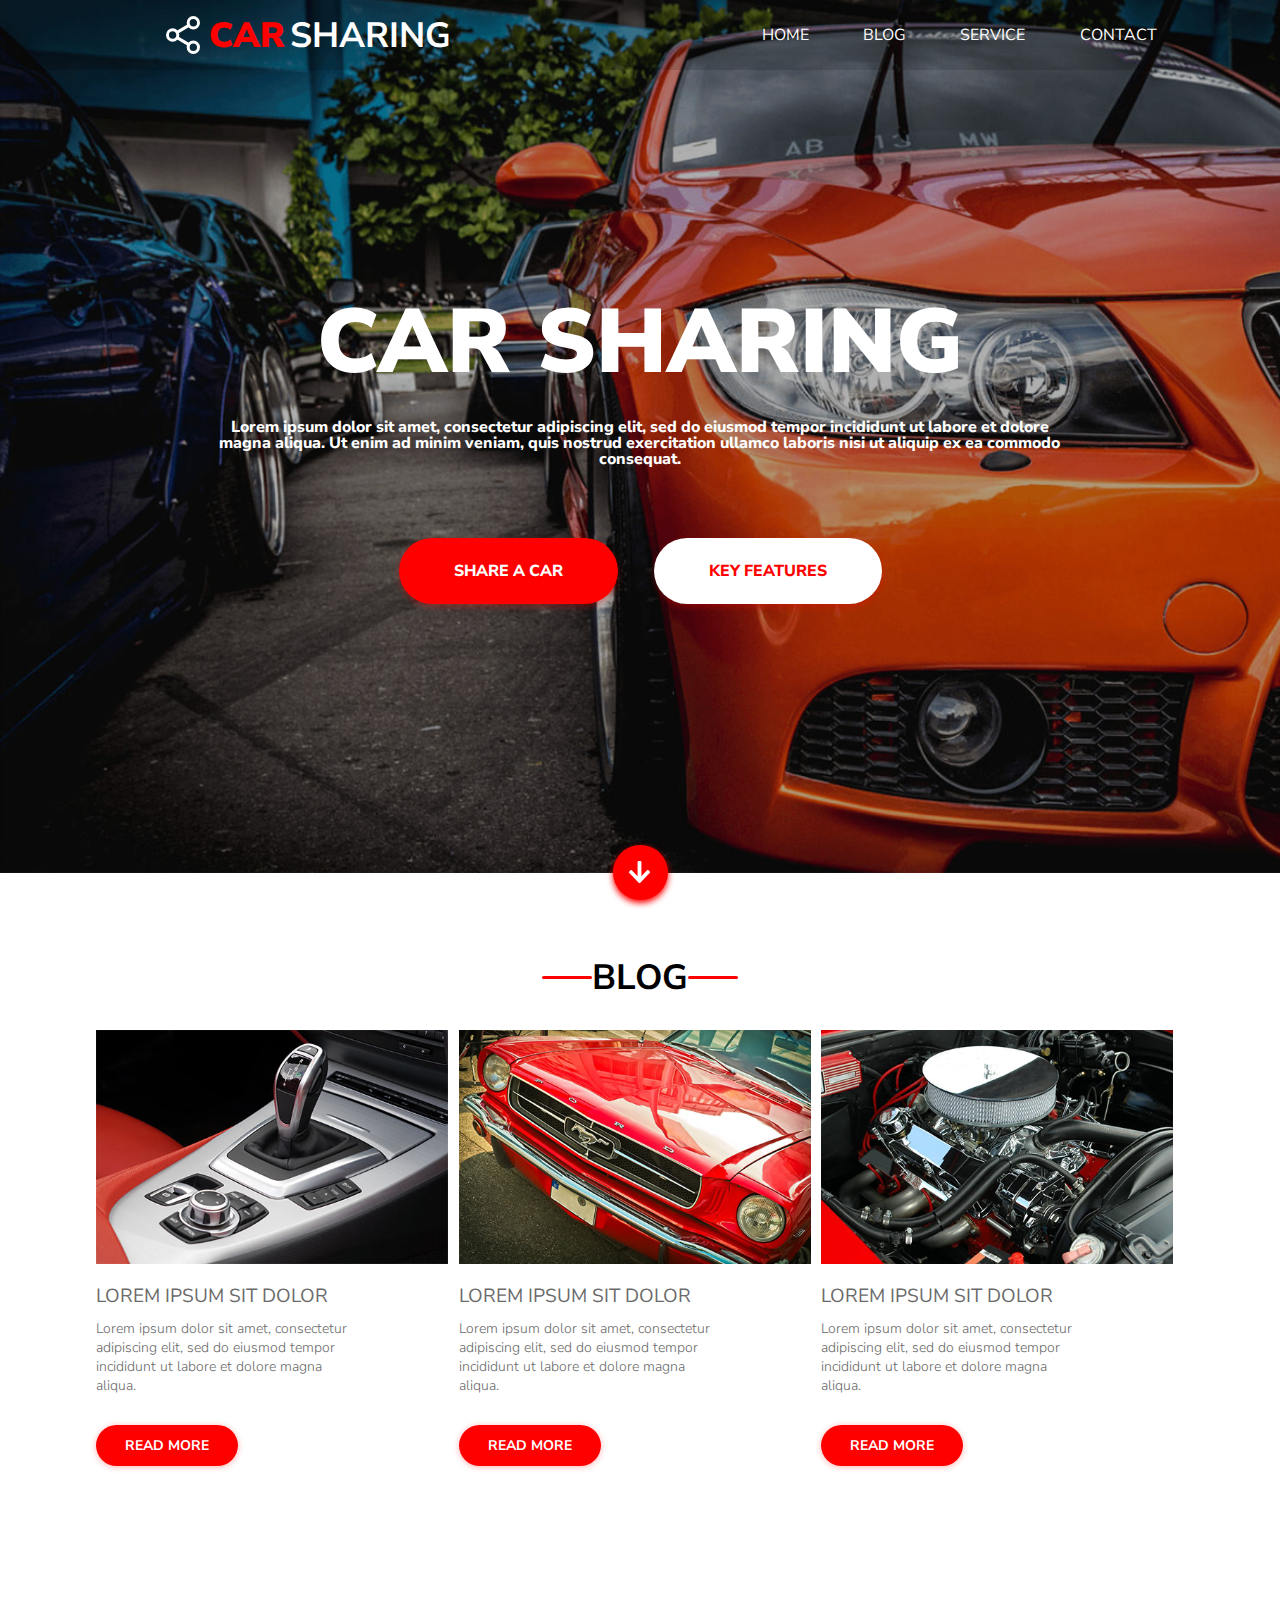
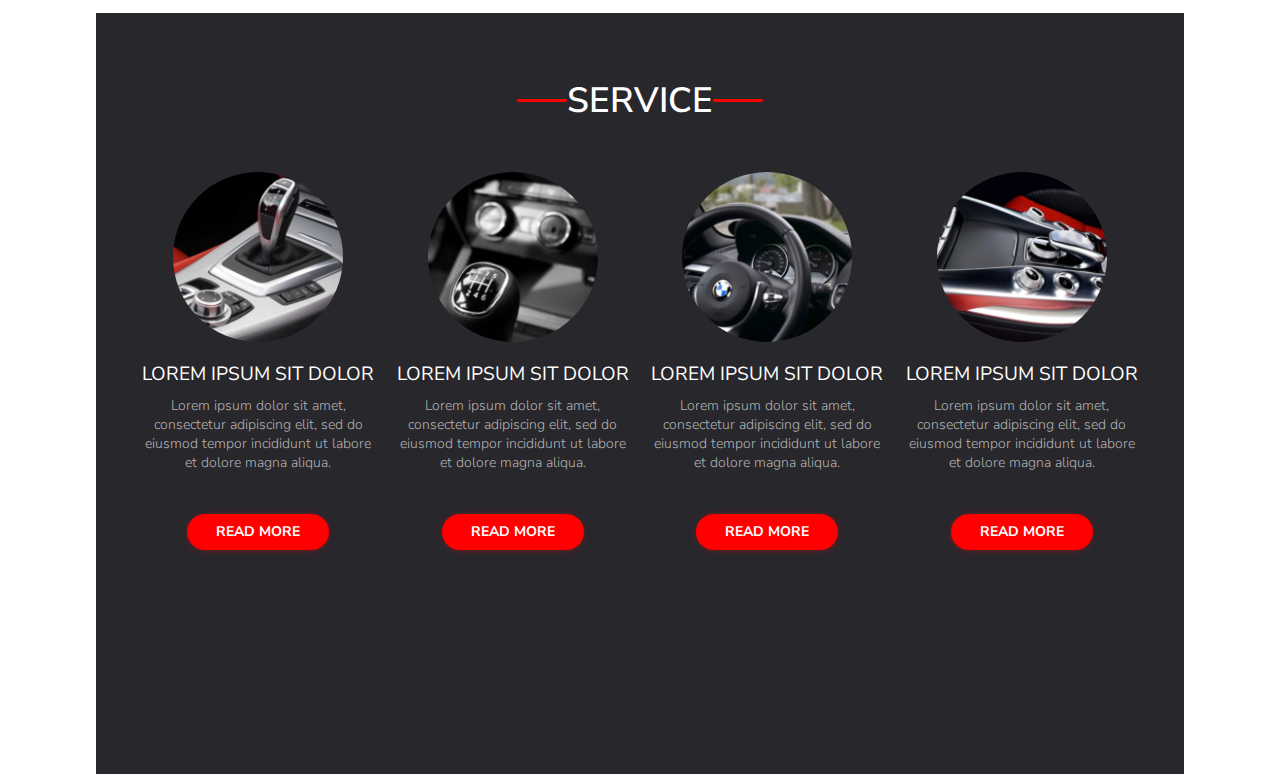
<file: index.html>
<!DOCTYPE html>
<html lang="en">

<head>
    <meta charset="UTF-8">
    <meta name="viewport" content="width=device-width, initial-scale=1.0">
    <title>Car Sharing</title>
    <link rel="stylesheet" href="css/reset.css">
    <link rel="preconnect" href="https://fonts.googleapis.com">
    <link rel="preconnect" href="https://fonts.gstatic.com" crossorigin>
    <link href="https://fonts.googleapis.com/css2?family=Nunito+Sans:ital,opsz,wght@0,6..12,200..1000;1,6..12,200..1000&display=swap" rel="stylesheet">
    <link rel="stylesheet" href="css/style.css">
</head>
<body>
    <main>
        <section class="top">
            <header>
                <div class="container">
                    <div class="logo">
                        <img src="images/Icon.svg" alt="Logo">
                        <p><span>Car</span>Sharing</p>
                    </div>
                    <nav>
                        <ul class="nav-list">
                           <li> <a href="#">Home</a></li>
                           <li> <a href="#">Blog</a></li>
                           <li> <a href="#">Service</a></li>
                           <li> <a href="#">Contact</a></li>
                        </ul>
                    </nav>
                </div>
            </header>
            <div class="intro">
               <div class="container1">
                    <div class="title">
                        <h1>Car Sharing</h1>
                        <p>Lorem ipsum dolor sit amet, consectetur adipiscing elit, sed do eiusmod tempor incididunt ut labore et dolore magna aliqua. Ut enim ad minim veniam, quis nostrud exercitation ullamco laboris nisi ut aliquip ex ea commodo consequat.</p>
                    </div>
                    <div class="btn-group">
                        <a href="#" class="btn btn-primary">Share a car</a>
                        <a href="#" class="btn btn-secondary">Key features</a>
                    </div>
                    <span class="red-arrow">
                        <img src="images/Icon Arrow Down.svg" alt="arrow down">
                    </span>
                </div>
            </div>
        </section>

        <section class="blog">

            <h2>Blog</h2>
            
            <div class="container">
                <div class="container-1">
                    <img src="images/photo1.png" alt="shifter">
                    <h3>Lorem ipsum sit dolor</h3>
                    <p>Lorem ipsum dolor sit amet, consectetur adipiscing elit, sed do eiusmod tempor incididunt ut labore et dolore magna aliqua.</p>
                    <a href="" class="container-btn">Read more</a>
                </div>
                <div class="container-2">
                    <img src="images/photo2.png" alt="car">
                    <h3>Lorem ipsum sit dolor</h3>
                    <p>Lorem ipsum dolor sit amet, consectetur adipiscing elit, sed do eiusmod tempor incididunt ut labore et dolore magna aliqua.</p>
                    <a href="" class="container-btn">Read more</a>
                </div>
                <div class="container-3">
                    <img src="images/photo3.png" alt="engine">
                    <h3>Lorem ipsum sit dolor</h3>
                    <p>Lorem ipsum dolor sit amet, consectetur adipiscing elit, sed do eiusmod tempor incididunt ut labore et dolore magna aliqua.</p>
                    <a href="" class="container-btn">Read more</a>
                </div>
            </div>

        </section>

        <section class="service">

            <h2>Service</h2>

            <div class="container">
                <div class="service-type">
                    <img src="images/mini1.png" alt="shifter">
                    <h3>Lorem ipsum sit dolor</h3>
                    <p>Lorem ipsum dolor sit amet, consectetur adipiscing elit, sed do eiusmod tempor incididunt ut labore et dolore magna aliqua.</p>
                    <a href="" class="container-btn">Read more</a>
                </div>
                <div class="service-type">
                    <img src="images/mini2.png" alt="car interior">
                    <h3>Lorem ipsum sit dolor</h3>
                    <p>Lorem ipsum dolor sit amet, consectetur adipiscing elit, sed do eiusmod tempor incididunt ut labore et dolore magna aliqua.</p>
                    <a href="" class="container-btn">Read more</a>
                </div>
                <div class="service-type">
                    <img src="images/mini3.png" alt="stearing wheel">
                    <h3>Lorem ipsum sit dolor</h3>
                    <p>Lorem ipsum dolor sit amet, consectetur adipiscing elit, sed do eiusmod tempor incididunt ut labore et dolore magna aliqua.</p>
                    <a href="" class="container-btn">Read more</a>
                </div>
                <div class="service-type">
                    <img src="images/mini4.png" alt="shifter">
                    <h3>Lorem ipsum sit dolor</h3>
                    <p>Lorem ipsum dolor sit amet, consectetur adipiscing elit, sed do eiusmod tempor incididunt ut labore et dolore magna aliqua.</p>
                    <a href="" class="container-btn">Read more</a>
                </div>
            </div>

        </section>

    </main>
</body>

</html>
</file>
<file: css/style.css>
* {
    box-sizing: border-box;
}

:root {
    --primary-color: #FF0000;
    --primary-font: "Nunito Sans", sans-serif;
    --btn-padding: 22px 55px;
    --container-width: 1088px;
}

/*   ----- header + intro -----   */

header {
    background-color: #00000066;

}
.top {
    display: flex;
    flex-direction: column;
    height:calc(100vh - 27.5px);
    background-image: url(../images/Image.png);
    background-repeat: no-repeat;
    background-size: cover;
    position: relative;
}


.top .container {
    max-width: var(--container-width);
    margin: 0 auto;
    display: flex;
    justify-content: space-between;
    align-items: center;
}

.logo {
    display: flex;
    align-items: center;
    font-family: var(--primary-font);
    color: #FFFFFF;
    text-transform: uppercase;
    font-size: 35px;
    font-weight: bold;
}

.logo img {
    padding: 0.4em 0.1em 0.4em 2em;
}

.logo span {
    color: var(--primary-color);
    font-weight: 900;
    padding: 8px 5px;
}

ul.nav-list{
    display: flex;
}

ul.nav-list a {
    display: flex;
    flex-direction: row;
    text-decoration: none;
    padding: 1.7em;
    color: #FFFFFF;
    font-family: var(--primary-font);
    text-transform: uppercase;
}

ul.nav-list a:hover {
    background-color:#FFFFFF33; 
}

.intro {
    display: flex;
    flex-direction: column;
    justify-content: center;
    align-items: center;
    background-color: rgba(0, 0, 0, 0.3);
    flex-grow: 1;
}
.container1 {
    max-width: var(--container-width);
    display: flex;
    flex-direction: column;
    align-items: center;
}
.title {
    color: #FFFFFF;
    display: flex;
    flex-direction: column;
    align-items: center;
    justify-content: center;
}

.title h1 {
    font-family: var(--primary-font);
    font-size: 90px;
    font-weight: 900;
    text-transform: uppercase;
    padding: 15px 0;
}

.title p {
    max-width: 80%;
    font-family: var(--primary-font);
    font-size: 16px;
    font-weight: 800;
    text-align: center;
    margin: 1em;
}

.btn-group {
    margin: 5em;
}

.btn {
    text-decoration: none;
    font-size: 16px;
    font-family: var(--primary-font);
    font-weight: 800;
    text-transform: uppercase;
    padding: var(--btn-padding);
    margin: 0 1em;
}

.btn-primary {
    color: #FFFFFF;
    background-color: var(--primary-color);
    border-radius: 40px;
    box-shadow: 0 3px 6px #FF00004D;
}

.btn-secondary {
    color: var(--primary-color);
    background-color: #FFFFFF;
    border-radius: 40px;
    box-shadow: 0 3px 6px #FF00004D;
}
 
span.red-arrow {
    display: block;
    height: 55px;
    width: 55px;
    border-radius: 50%;
    background-color: #FF0000;
    box-shadow: 0 3px 6px #FF0000;
    position: absolute;
    bottom: -27.5px;
    margin: 0 auto;
    left: 0;
    right: 0;
}

span.red-arrow img {
    position: absolute;
    left: 16px;
    top: 16px;
}

/*     ----- Blog ------    */

.blog  {
    max-width: var(--container-width);
    display: flex;
    flex-direction: column;
    justify-content: center;
    align-items: center;
    margin: 0 auto;
    padding: 0 0 10em 0;
}
.blog h2::before {
    content:"";
    display: inline-block;
    width: 50px;
    height: 3px;
    border-radius: 1.5px;
    background-color: var(--primary-color);
    color: var(--primary-color);
    text-shadow: 0 1px 6px #FF00004D;
    position: relative;
    bottom: 10px;
}
.blog h2 {
    color: #000000; 
    font-size: 35px;
    font-weight: bold;
    font-family: var(--primary-font);
    text-transform: uppercase;
    padding: 2.5em 1em 1em 1em;
}

.blog h2::after {
    content:"";
    display: inline-block;
    width: 50px;
    height: 3px;
    border-radius: 1.5px;
    background-color: var(--primary-color);
    color: var(--primary-color);
    text-shadow: 0 1px 6px #FF00004D;
    position: relative;
    bottom: 10px;
}
.blog .container {
    display: flex;
    justify-content: center;
    align-items: center;
}

.blog .container h3 {
    color: #6A6A6A;
    font-family: var(--primary-font);
    font-size: 19px;
    font-weight: 400;
    line-height: 26px;
    text-transform: uppercase;
    padding: 1em 0 0.5em 0;
}

.blog .container p {
    color: #6A6A6A;
    font-family: var(--primary-font);
    font-size: 14px;
    font-weight: 300;
    line-height: 19px;
    padding: 0 0 3em 0;
    width: 70%;
    flex-grow: 1;
}

.blog .container .container-btn {
    text-decoration: none;
    font-size: 14px;
    font-family: var(--primary-font);
    font-weight: bold;
    text-transform: uppercase;
    color: #FFFFFF;
    background-color: var(--primary-color);
    border-radius: 40px;
    padding: 11px 29px;
    box-shadow: 0 1px 6px #FF00004D;
}

/*     ----- Service ------    */

.service {
    max-width: var(--container-width);
    display: flex;
    flex-direction: column;
    justify-content: center;
    align-items: center;
    margin: 0 auto;
    padding: 0 0 10em 0;
    background-color: #28272C;
}


.service .container {
    display: flex;
    justify-content: center;
    align-items: center;
    gap: 1em;
    padding: 1.2em 2.7em 4em 2.7em;
}


.service h2::before {
    content:"";
    display: inline-block;
    width: 50px;
    height: 3px;
    border-radius: 8px;
    background-color: var(--primary-color);
    color: var(--primary-color);
    text-shadow: 0 1px 6px #FF00004D;
    position: relative;
    bottom: 10px;
}

.service h2 {
    color: #FFFFFF; 
    font-size: 35px;
    font-weight: 600;
    font-family: var(--primary-font);
    text-transform: uppercase;
    padding: 2em 1em 1em 1em;
}

.service h2::after {
    content:"";
    display: inline-block;
    width: 50px;
    height: 3px;
    border-radius: 8px;
    background-color: var(--primary-color);
    color: var(--primary-color);
    text-shadow: 0 1px 6px #FF00004D;
    position: relative;
    bottom: 10px;
}

.service-type {
    display: flex;
    flex-direction: column;
    justify-content: center;
    align-items: center;
}

.service .container h3 {
    color: #FFFFFF;
    font-family: var(--primary-font);
    font-size: 19px;
    font-weight: 400;
    line-height: 26px;
    text-transform: uppercase;
    padding: 1em 0 0.5em 0;
}

.service .container p {
    color: #B2B2B2;
    font-family: var(--primary-font);
    font-size: 14px;
    font-weight: 300;
    line-height: 19px;
    padding: 0 0 3em 0;
    text-align: center;
    flex-grow: 1;
}

.service .container .container-btn {
    text-decoration: none;
    font-size: 14px;
    font-family: var(--primary-font);
    font-weight: bold;
    text-transform: uppercase;
    color: #FFFFFF;
    background-color: var(--primary-color);
    border-radius: 40px;
    padding: 11px 29px;
    box-shadow: 0 1px 6px #FF00004D;
}

/*     ----- Contact ------    */
</file>
